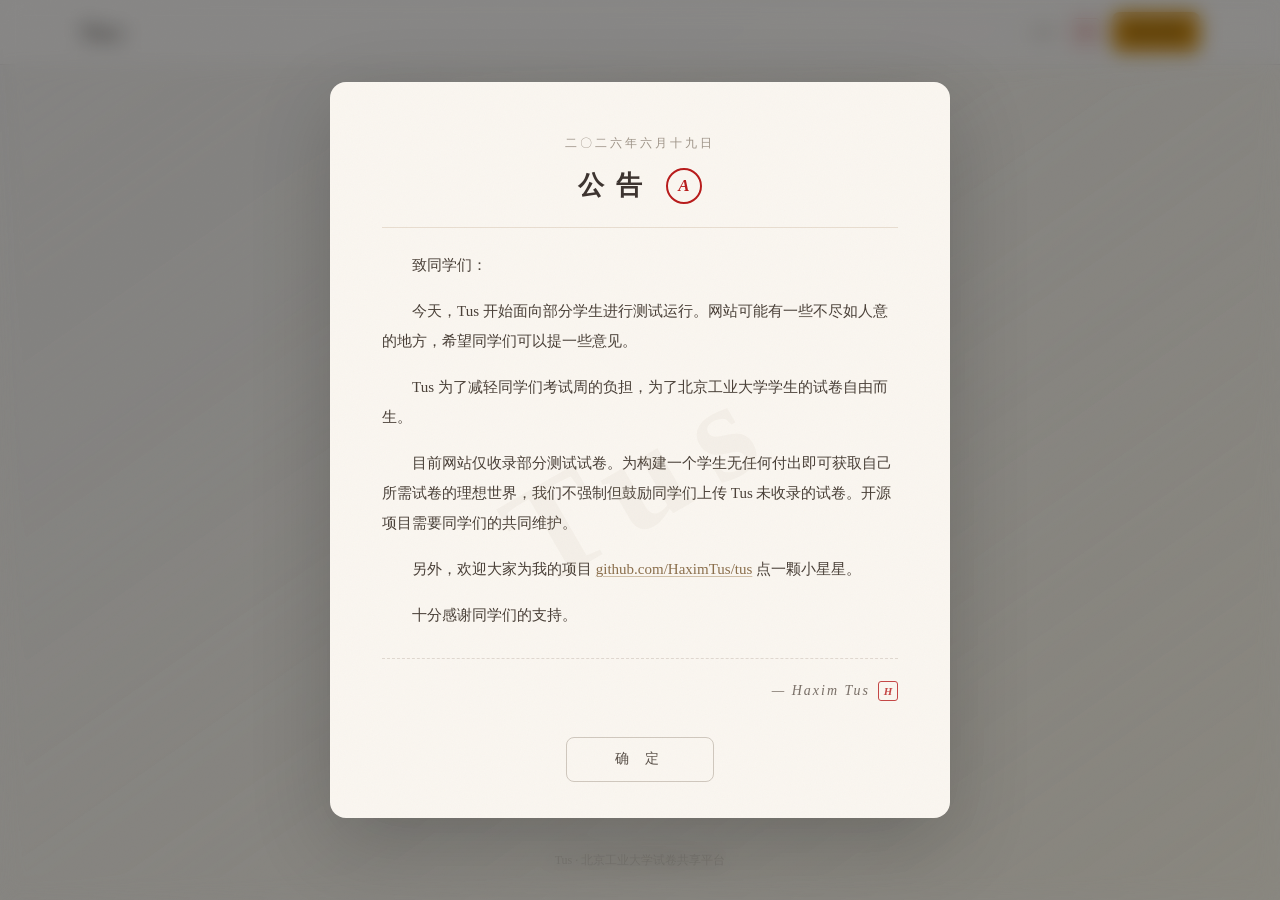
<file: subject-detail.html>
<!DOCTYPE html>
<html lang="zh-CN">
<head>
    <meta charset="UTF-8">
    <meta name="viewport" content="width=device-width, initial-scale=1.0">
    <title>试卷列表 - Tus</title>
    <meta name="description" content="按科目浏览试卷 - Tus 北工大试卷共享平台，北京工业大学历年期中期末试题免费下载。">
    <link rel="icon" href="favicon.svg">
    <script>if(localStorage.getItem('tus_dark')==='1')document.documentElement.classList.add('dark')</script>
    <link rel="stylesheet" href="css/tailwind.css?v=4">
    <link rel="stylesheet" href="css/style.css?v=4">
    <link rel="stylesheet" href="css/announcement.css?v=4">
</head>
<body class="bg-gradient-to-br from-stone-100 to-amber-50/60 dark:from-stone-900 dark:to-stone-800 min-h-screen">
    <!-- 导航栏 -->
    <nav class="bg-white/80 dark:bg-[rgba(28,25,23,0.92)] backdrop-blur-sm border-b border-stone-200 dark:border-stone-700 sticky top-0 z-40">
        <div class="max-w-6xl mx-auto px-4 py-3 flex items-center justify-between">
            <a href="." class="text-2xl font-bold text-stone-800 dark:text-stone-100 tracking-tight">Tus</a>
            <div class="flex items-center gap-3">
                <span class="nav-announcement" id="navAnnouncement">公告</span>
                <button class="dark-toggle" id="darkToggle" aria-label="切换暗色模式">暗</button>
                <a href="submit.html" class="bg-yellow-600 dark:bg-yellow-500 text-stone-900 dark:text-stone-900 px-4 py-2.5 rounded-lg hover:bg-yellow-700 dark:hover:bg-yellow-400 text-sm font-medium transition-colors">提交试卷</a>
            </div>
        </div>
    </nav>

    <main class="max-w-6xl mx-auto px-4 py-10">
        <!-- 科目信息 -->
        <div class="mb-8">
            <a href="." class="text-stone-500 dark:text-stone-400 hover:text-stone-700 dark:hover:text-stone-300 text-sm transition-colors">&larr; 返回所有科目</a>
            <h1 id="subjectTitle" class="text-3xl font-bold text-stone-800 dark:text-stone-100 mt-2">加载中...</h1>
            <p id="subjectTeacher" class="text-stone-400 dark:text-stone-500 mt-1 text-sm"></p>
            <p id="subjectDescription" class="text-stone-500 dark:text-stone-400 mt-2"></p>
        </div>

        <!-- 筛选工具栏 -->
        <div class="flex flex-wrap gap-3 mb-6 items-center">
            <select id="yearFilter" aria-label="按年份筛选" class="px-4 py-2.5 bg-white dark:bg-stone-800 border border-stone-200 dark:border-stone-600 rounded-xl text-sm focus:outline-none focus:ring-2 focus:ring-amber-400/50 focus:border-amber-300 shadow-sm text-stone-600 dark:text-stone-300">
                <option value="">全部年份</option>
            </select>
            <select id="semesterFilter" aria-label="按学期筛选" class="px-4 py-2.5 bg-white dark:bg-stone-800 border border-stone-200 dark:border-stone-600 rounded-xl text-sm focus:outline-none focus:ring-2 focus:ring-amber-400/50 focus:border-amber-300 shadow-sm text-stone-600 dark:text-stone-300">
                <option value="">全部学期</option>
                <option value="上学期期中">上学期期中</option>
                <option value="上学期期末">上学期期末</option>
                <option value="下学期期中">下学期期中</option>
                <option value="下学期期末">下学期期末</option>
            </select>
            <input type="text" id="searchPaper" placeholder="搜索试卷标题..." class="px-4 py-2.5 bg-white dark:bg-stone-800 border border-stone-200 dark:border-stone-600 rounded-xl text-sm flex-1 min-w-[200px] focus:outline-none focus:ring-2 focus:ring-amber-400/50 focus:border-amber-300 shadow-sm text-stone-600 dark:text-stone-300 placeholder:text-stone-400 dark:placeholder:text-stone-500">
        </div>

        <!-- 试卷列表 -->
        <div id="papersContainer" class="grid grid-cols-1 gap-3">
            <!-- 由 JS 动态渲染 -->
        </div>

        <!-- 加载状态 -->
        <div id="loadingState" class="text-center py-20">
            <div class="animate-spin h-8 w-8 border-2 border-stone-400 dark:border-stone-600 border-t-transparent rounded-full mx-auto mb-4"></div>
            <p class="text-stone-400 dark:text-stone-500 text-sm">加载中...</p>
        </div>

        <!-- 空状态 -->
        <div id="emptyState" class="text-center py-20 hidden">
            <div class="text-4xl mb-3 opacity-60">📭</div>
            <p class="text-stone-500 dark:text-stone-400 font-medium">暂无试卷</p>
            <p class="text-stone-400 dark:text-stone-500 text-sm mt-2">去做第一个上传试卷的人吧！</p>
            <a href="submit.html" class="inline-block mt-4 bg-yellow-600 dark:bg-yellow-500 text-stone-900 dark:text-stone-900 px-5 py-2.5 rounded-lg hover:bg-yellow-700 dark:hover:bg-yellow-400 text-sm font-medium transition-colors">去提交新试卷</a>
        </div>

        <!-- 错误状态 -->
        <div id="errorState" class="text-center py-20 hidden">
            <div class="text-5xl mb-4 opacity-60">😵</div>
            <p class="text-red-500 text-lg">加载失败</p>
            <p class="text-stone-400 dark:text-stone-500 mt-2 text-sm" id="errorMessage">请检查网络连接后刷新页面</p>
            <button onclick="location.reload()" class="mt-4 bg-yellow-600 dark:bg-yellow-500 text-stone-900 px-6 py-2.5 rounded-lg hover:bg-yellow-700 dark:hover:bg-yellow-400 transition-colors text-sm">刷新重试</button>
        </div>
    </main>

    <footer class="text-center py-8 text-stone-400 dark:text-stone-500 text-xs">
        <p>Tus · 北京工业大学试卷共享平台</p>
    </footer>

    <script src="js/api-client.js?v=4"></script>
    <script src="js/subject-detail.js?v=4"></script>
    <script src="js/announcement.js?v=4"></script>
    <script src="js/ui.js?v=4"></script>
</body>
</html>
</file>
<file: css/announcement.css>
/* Tus - 公告样式（学者来信 · 朱砂印章） */

/* —— 遮罩层 —— */
.announcement-overlay {
    position: fixed;
    inset: 0;
    z-index: 1000;
    background: rgba(20, 18, 16, 0.5);
    backdrop-filter: blur(10px);
    -webkit-backdrop-filter: blur(10px);
    display: flex;
    align-items: center;
    justify-content: center;
    padding: 24px;
    animation: overlay-fade-in 0.45s ease;
}

@keyframes overlay-fade-in {
    from { opacity: 0; }
    to   { opacity: 1; }
}

/* —— 卡片：信纸 —— */
.announcement-card {
    background: #faf6f0;
    max-width: 620px;
    width: 100%;
    max-height: 82vh;
    overflow-y: auto;
    border-radius: 16px;
    box-shadow:
        0 24px 80px rgba(0, 0, 0, 0.2),
        0 1px 0 rgba(255, 255, 255, 0.06) inset;
    padding: 52px 52px 36px;
    position: relative;
    animation: card-slide-in 0.45s cubic-bezier(0.22, 1, 0.36, 1);
}

@keyframes card-slide-in {
    from { transform: translateY(36px); opacity: 0; }
    to   { transform: translateY(0);    opacity: 1; }
}

/* —— 正文：楷体书信 —— */
.announcement-body {
    position: relative;
    z-index: 1;
    font-family: 'STKaiti', 'KaiTi', 'Noto Serif SC', serif;
}

/* 水印暗纹 */
.announcement-body::before {
    content: 'Tus';
    position: absolute;
    top: 50%;
    left: 50%;
    transform: translate(-50%, -50%) rotate(-30deg);
    font-size: 140px;
    font-weight: 700;
    color: rgba(180, 160, 140, 0.08);
    font-family: 'Noto Serif SC', serif;
    letter-spacing: 24px;
    pointer-events: none;
    z-index: 0;
    user-select: none;
}

/* —— 标题行（日期 + 标题 + 印章同一行） —— */
.announcement-header-row {
    display: flex;
    align-items: center;
    justify-content: center;
    gap: 12px;
    margin-bottom: 22px;
    padding-bottom: 22px;
    border-bottom: 1px solid #e8ddd0;
    position: relative;
    z-index: 1;
}

/* —— 朱砂印章 —— */
.announcement-seal {
    width: 36px;
    height: 36px;
    border: 2px solid #b91c1c;
    border-radius: 50%;
    display: flex;
    align-items: center;
    justify-content: center;
    flex-shrink: 0;
    font-family: Georgia, 'Noto Serif SC', serif;
    font-size: 17px;
    font-weight: 700;
    font-style: italic;
    color: #b91c1c;
    letter-spacing: 0;
    animation: seal-fade-in 0.6s ease 0.3s both;
    position: relative;
    z-index: 1;
}

@keyframes seal-fade-in {
    from { opacity: 0; transform: scale(0.8); }
    to   { opacity: 1; transform: scale(1); }
}

/* —— 日期 —— */
.announcement-date {
    text-align: center;
    font-size: 12px;
    color: #9e9488;
    letter-spacing: 3px;
    margin-bottom: 14px;
    font-family: 'Noto Serif SC', 'SimSun', 'STSong', serif;
    position: relative;
    z-index: 1;
}

/* —— 标题 —— */
.announcement-title {
    font-size: 26px;
    font-weight: 700;
    color: #3d3430;
    letter-spacing: 12px;
    font-family: 'Noto Serif SC', 'SimSun', 'STSong', serif;
}


/* —— 正文 —— */
.announcement-body {
    font-size: 15px;
    line-height: 2;
    color: #4a4038;
    font-family: 'Noto Serif SC', 'SimSun', 'STSong', serif;
    position: relative;
    z-index: 1;
}

.announcement-body p {
    margin-bottom: 16px;
    text-indent: 2em;
}

.announcement-body a {
    color: #8b6f4c;
    text-decoration: underline;
    text-underline-offset: 2px;
    text-decoration-color: #d0c0a8;
    transition: color 0.2s;
}

.announcement-body a:hover {
    color: #6d5538;
}

/* —— 落款 + 方章 —— */
.announcement-signature-wrapper {
    display: flex;
    align-items: center;
    justify-content: flex-end;
    margin-top: 28px;
    padding-top: 18px;
    border-top: 1px dashed #e0d8d0;
    position: relative;
    z-index: 1;
}

.announcement-signature {
    color: #7a7068;
    letter-spacing: 2px;
    font-family: 'Noto Serif SC', 'STKaiti', serif;
    font-style: italic;
    font-size: 14px;
}

/* 个人方章 */
.announcement-stamp {
    display: inline-flex;
    align-items: center;
    justify-content: center;
    width: 20px;
    height: 20px;
    border: 1.5px solid #b91c1c;
    border-radius: 3px;
    margin-left: 8px;
    flex-shrink: 0;
    opacity: 0.8;
    font-size: 11px;
    font-weight: 700;
    color: #b91c1c;
    font-family: Georgia, 'Noto Serif SC', serif;
    font-style: italic;
    line-height: 1;
}

/* —— 按钮区 —— */
.announcement-footer {
    text-align: center;
    margin-top: 32px;
    position: relative;
    z-index: 1;
}

.announcement-btn {
    display: inline-block;
    padding: 10px 48px;
    background: transparent;
    color: #5a5048;
    border: 1px solid #d0c8be;
    border-radius: 8px;
    font-size: 14px;
    letter-spacing: 6px;
    cursor: pointer;
    transition: all 0.25s ease;
    font-family: 'Noto Serif SC', 'SimSun', serif;
    line-height: 1.6;
}

.announcement-btn:hover {
    background: #3d3430;
    color: #f0ece6;
    border-color: #3d3430;
    transform: translateY(-1px);
    box-shadow: 0 4px 16px rgba(61, 52, 48, 0.15);
}

.announcement-btn:active {
    transform: translateY(0);
}

/* —— 导航栏公告入口 —— */
.nav-announcement {
    font-size: 12px;
    color: #7a7068;
    cursor: pointer;
    transition: color 0.2s ease;
    text-decoration: none;
    letter-spacing: 1px;
    display: inline-flex;
    align-items: center;
    gap: 3px;
    user-select: none;
    padding: 6px 4px;
    -webkit-tap-highlight-color: transparent;
}

.nav-announcement:hover {
    color: #3d3430;
}

.nav-announcement:active {
    color: #3d3430;
}

/* —— 卡片滚动条 —— */
.announcement-card::-webkit-scrollbar { width: 4px; }
.announcement-card::-webkit-scrollbar-track { background: transparent; }
.announcement-card::-webkit-scrollbar-thumb { background: #d0c8be; border-radius: 2px; }

/* ========== 暗色模式 ========== */
html.dark .announcement-overlay {
    background: rgba(10, 8, 6, 0.65);
}
html.dark .announcement-card {
    background: #2d2824;
    box-shadow: 0 24px 80px rgba(0, 0, 0, 0.4), 0 1px 0 rgba(255, 255, 255, 0.03) inset;
}
html.dark .announcement-body::before {
    color: rgba(255, 255, 255, 0.03);
}
html.dark .announcement-seal {
    border-color: #dc2626;
    color: #dc2626;
}
html.dark .announcement-title {
    color: #ece6de;
}
html.dark .announcement-header-row {
    border-bottom-color: #3d3630;
}
html.dark .announcement-body {
    color: #d6cec4;
}
html.dark .announcement-body a {
    color: #a08060;
}
html.dark .announcement-body a:hover {
    color: #c0a080;
}
html.dark .announcement-signature-wrapper {
    border-top-color: #3d3630;
}
html.dark .announcement-signature {
    color: #8a7e72;
}
html.dark .announcement-stamp {
    border-color: #dc2626;
    color: #dc2626;
}
html.dark .announcement-btn {
    color: #a69a8e;
    border-color: #4a4038;
}
html.dark .announcement-btn:hover {
    background: #ece6de;
    color: #1c1917;
    border-color: #ece6de;
}

/* ========== 平板 / 手机 ========== */
@media (max-width: 640px) {
    .announcement-overlay { padding: 12px; }

    .announcement-card {
        padding: 36px 24px 28px;
        border-radius: 14px;
        max-height: 86vh;
    }

    .announcement-seal {
        width: 28px;
        height: 28px;
        font-size: 12px;
        border-width: 1.5px;
    }

    .announcement-header-row {
        gap: 8px;
    }

    .announcement-title {
        font-size: 20px;
        letter-spacing: 6px;
    }

    .announcement-body {
        font-size: 14px;
        line-height: 1.9;
    }
    .announcement-body::before {
        font-size: 80px;
        letter-spacing: 12px;
    }

    .announcement-body p {
        text-indent: 2em;
    }

    .announcement-btn {
        padding: 10px 36px;
        letter-spacing: 4px;
        width: 100%;
    }

    .announcement-stamp {
        width: 16px;
        height: 16px;
        font-size: 9px;
    }
}
</file>
<file: css/style.css>
/* Tus - 北京工业大学试卷共享平台 */
/* 基础样式 - Tailwind 覆盖 */

/* 基础 reset — Tailwind v4 的 @layer base 已处理 margin/padding，此处只保留 box-sizing */
* {
    box-sizing: border-box;
}

body {
    font-family: 'Noto Serif SC', 'SimSun', 'STSong', serif;
}

/* ===== 暗色模式变量 ===== */
html.dark {
    --bg-body: #141210;
    --bg-gradient: #1f1b18;
    --bg-card: #2d2824;
    --bg-card-hover: #35302a;
    --bg-nav: rgba(20, 18, 16, 0.94);
    --border-light: #3d3630;
    --text-primary: #ece6de;
    --text-secondary: #a69a8e;
    --text-muted: #8a7e72;
    --accent: #f59e0b;
    --accent-hover: #d97706;
    --card-shadow: 0 4px 20px rgba(0, 0, 0, 0.35);
    --card-border: rgba(255, 255, 255, 0.04);
}

/* 暗色背景渐变 */
html.dark body {
    background: linear-gradient(135deg, var(--bg-body), var(--bg-gradient));
}

/* 暗色纸张纹理 — 反色 */
html.dark body::after {
    opacity: 0.025;
    mix-blend-mode: screen;
}

/* 暗色模式切换按钮 — 印章风格 */
.dark-toggle {
    width: 28px;
    height: 28px;
    border: 1.5px solid #b91c1c;
    border-radius: 4px;
    background: transparent;
    cursor: pointer;
    font-size: 12px;
    font-weight: 700;
    font-family: 'Noto Serif SC', 'SimSun', serif;
    color: #b91c1c;
    padding: 0;
    transition: all 0.2s ease;
    touch-action: manipulation;
    display: inline-flex;
    align-items: center;
    justify-content: center;
    line-height: 1;
}
@media (hover: hover) {
    .dark-toggle:hover {
        background: rgba(185, 28, 28, 0.06);
        transform: translateY(-1px);
    }
}
html.dark .dark-toggle {
    border-color: #dc2626;
    color: #dc2626;
}
@media (hover: hover) {
    html.dark .dark-toggle:hover {
        background: rgba(220, 38, 38, 0.1);
    }
}

/* ===== 回到顶部按钮 ===== */
.back-to-top {
    position: fixed;
    bottom: 24px;
    right: 24px;
    z-index: 800;
    width: 42px;
    height: 42px;
    border-radius: 50%;
    background: #44403c;
    color: #f5f0ea;
    border: none;
    cursor: pointer;
    display: flex;
    align-items: center;
    justify-content: center;
    font-size: 18px;
    transition: all 0.25s ease;
    box-shadow: 0 4px 16px rgba(0, 0, 0, 0.12);
    opacity: 0;
    pointer-events: none;
    transform: translateY(12px);
}
.back-to-top.visible {
    opacity: 1;
    pointer-events: auto;
    transform: translateY(0);
}
.back-to-top:hover {
    background: #5a5048;
    transform: translateY(-2px);
    box-shadow: 0 6px 20px rgba(0, 0, 0, 0.16);
}
.back-to-top:active {
    background: #33302c;
    transform: translateY(0);
}

@media (max-width: 640px) {
    .back-to-top {
        bottom: 16px;
        right: 16px;
        width: 38px;
        height: 38px;
        font-size: 16px;
    }
}

/* 试卷卡片 */
.paper-card {
    transition: all 0.25s ease;
    cursor: pointer;
    touch-action: manipulation;
}
.paper-card:active {
    background-color: #ede5dc;
}
@media (hover: hover) {
    .paper-card:hover {
        background-color: #f5f0ea;
        border-color: #d6cec4;
        box-shadow: 0 4px 16px rgba(0, 0, 0, 0.06);
    }
}

/* 暗色模式卡片交互 */
html.dark .paper-card:active {
    background-color: #3d3630;
}
@media (hover: hover) {
    html.dark .paper-card:hover {
        background-color: var(--bg-card-hover);
        border-color: rgba(255, 255, 255, 0.08);
        box-shadow: 0 4px 20px rgba(0, 0, 0, 0.3);
    }
}
html.dark .subject-card:hover {
    background-color: var(--bg-card-hover);
    border-color: rgba(255, 255, 255, 0.08) !important;
}

/* 暗色选择框箭头 — 自定义替换浏览器默认箭头 */
html.dark select {
    appearance: none;
    -webkit-appearance: none;
    background-image: url("data:image/svg+xml,%3Csvg xmlns='http://www.w3.org/2000/svg' width='12' height='12' viewBox='0 0 12 12'%3E%3Cpath fill='%23a69a8e' d='M6 8L1 3h10z'/%3E%3C/svg%3E");
    background-repeat: no-repeat;
    background-position: right 12px center;
    background-size: 12px;
    padding-right: 36px;
}

/* 暗色 Hero 标签 */
html.dark .hero-label {
    background: rgba(255, 255, 255, 0.06);
    color: #a69a8e;
}
html.dark .hero-label::before,
html.dark .hero-label::after {
    background: #eab308;
}

/* Hero 标签 */
.hero-label {
    display: inline-flex;
    align-items: center;
    gap: 8px;
    padding: 3px 14px;
    background: rgba(68, 64, 60, 0.06);
    border-radius: 999px;
    font-size: 12px;
    color: #78716c;
    letter-spacing: 1px;
    margin-bottom: 16px;
}
.hero-label::before,
.hero-label::after {
    content: '';
    width: 6px;
    height: 6px;
    border-radius: 50%;
    background: #ca8a04;
    display: inline-block;
}

/* 纸张纹理背景 */
body::after {
    content: '';
    position: fixed;
    inset: 0;
    z-index: 9999;
    pointer-events: none;
    opacity: 0.035;
    mix-blend-mode: multiply;
    background-image: url("data:image/svg+xml,%3Csvg viewBox='0 0 256 256' xmlns='http://www.w3.org/2000/svg'%3E%3Cfilter id='n'%3E%3CfeTurbulence type='fractalNoise' baseFrequency='0.85' numOctaves='4' stitchTiles='stitch'/%3E%3C/filter%3E%3Crect width='100%25' height='100%25' filter='url(%23n)'/%3E%3C/svg%3E");
    background-repeat: repeat;
    background-size: 256px 256px;
}

/* 主标题 — 更精致的排版 */
.site-title {
    font-size: 2.25rem;
    font-weight: 700;
    color: #44403c;
    letter-spacing: 4px;
    line-height: 1.3;
}
html.dark .site-title {
    color: #ece6de;
}
@media (max-width: 640px) {
    .site-title { font-size: 1.75rem; letter-spacing: 2px; }
}

/* 导航品牌字标 */
nav .text-2xl.font-bold {
    letter-spacing: 3px;
    position: relative;
}
nav .text-2xl.font-bold::after {
    content: '';
    position: absolute;
    right: -6px;
    top: 50%;
    width: 1px;
    height: 18px;
    background: #d6cec4;
    transform: translateY(-50%);
}

/* 科目卡片入场动画 */
.subject-card {
    position: relative;
    opacity: 0;
    transform: translateY(16px);
    transition: opacity 0.5s ease, transform 0.5s ease, box-shadow 0.25s ease;
}
.subject-card.card-visible {
    opacity: 1;
    transform: translateY(0);
}
.subject-card:hover {
    transform: translateY(-3px);
    box-shadow: 0 12px 30px rgba(0, 0, 0, 0.06);
}

/* 科目年级标记 — 右上角绝对定位 */
.subj-grade {
    position: absolute;
    top: 0;
    right: 0;
    z-index: 1;
    border-top-left-radius: 0 !important;
    border-top-right-radius: 8px !important;
    border-bottom-left-radius: 8px !important;
    border-bottom-right-radius: 0 !important;
}

/* 科目标题溢出裁切 + 跑马灯 */
.subject-card h2 {
    overflow: hidden;
    white-space: nowrap;
    -webkit-mask-image: linear-gradient(to right, black 92%, transparent 100%);
    mask-image: linear-gradient(to right, black 92%, transparent 100%);
}
.subject-card h2 .marquee-inner {
    display: inline-block;
    white-space: nowrap;
}

/* 试卷标题自适应淡出截断（百分比相对卡片宽度自动适配） */
.paper-card h2 {
    overflow: hidden;
    white-space: nowrap;
    -webkit-mask-image: linear-gradient(to right, black 92%, transparent 100%);
    mask-image: linear-gradient(to right, black 92%, transparent 100%);
}

/* 跑马灯内层 — 由 Web Animations API 驱动 translateX，GPU 加速 60fps */
.paper-card h2 .marquee-inner {
    display: inline-block;
    white-space: nowrap;
}

/* 表单验证错误高亮 */
.submit-error {
    border-color: #ef4444 !important;
    box-shadow: 0 0 0 2px rgba(239, 68, 68, 0.15) !important;
}
html.dark .submit-error {
    border-color: #f87171 !important;
    box-shadow: 0 0 0 2px rgba(248, 113, 113, 0.15) !important;
}

/* 拖拽上传区高亮 */
.drop-zone-active {
    border-color: #d97706 !important;
    background-color: #fffbeb !important;
}

/* 滚动条美化 */
::-webkit-scrollbar {
    width: 6px;
}
::-webkit-scrollbar-track {
    background: transparent;
}
::-webkit-scrollbar-thumb {
    background: #cbd5e1;
    border-radius: 3px;
}
::-webkit-scrollbar-thumb:hover {
    background: #94a3b8;
}

/* 加载骨架屏 */
.skeleton {
    background: linear-gradient(90deg, #f0f0f0 25%, #e0e0e0 50%, #f0f0f0 75%);
    background-size: 200% 100%;
    animation: shimmer 1.5s infinite;
    border-radius: 8px;
}
@keyframes shimmer {
    0% { background-position: 200% 0; }
    100% { background-position: -200% 0; }
}

/* 响应式字体 */
@media (max-width: 640px) {
    .text-3xl { font-size: 1.5rem; }
    .text-2xl { font-size: 1.25rem; }
}

/* 页脚置底 */
body {
    display: flex;
    flex-direction: column;
}
main {
    flex: 1;
}

/* ===== 试卷详情弹窗 ===== */
.paper-detail-overlay {
    position: fixed;
    inset: 0;
    z-index: 900;
    background: rgba(30, 26, 22, 0.4);
    backdrop-filter: blur(6px);
    -webkit-backdrop-filter: blur(6px);
    display: flex;
    align-items: center;
    justify-content: center;
    padding: 20px;
    animation: overlay-fade-in 0.3s ease;
}

@keyframes overlay-fade-in {
    from { opacity: 0; }
    to { opacity: 1; }
}

.paper-detail-card {
    background: #fcfaf7;
    max-width: 460px;
    width: 100%;
    border-radius: 16px;
    box-shadow: 0 20px 60px rgba(0, 0, 0, 0.15);
    animation: card-in 0.3s cubic-bezier(0.22, 1, 0.36, 1);
    overflow: hidden;
}

@keyframes card-in {
    from { transform: translateY(24px); opacity: 0; }
    to { transform: translateY(0); opacity: 1; }
}

.detail-header {
    text-align: center;
    padding: 20px 24px 14px;
    font-size: 17px;
    font-weight: 600;
    color: #3d3430;
    letter-spacing: 4px;
    border-bottom: 1px solid #ece6de;
    font-family: 'Noto Serif SC', 'SimSun', 'STSong', serif;
}

.detail-body {
    padding: 18px 24px;
}

.detail-row {
    display: flex;
    justify-content: space-between;
    align-items: flex-start;
    padding: 7px 0;
    font-size: 14px;
    line-height: 1.6;
    border-bottom: 1px dashed #f0eae2;
    font-family: 'Noto Serif SC', 'SimSun', 'STSong', serif;
}
.detail-row:last-of-type {
    border-bottom: none;
}

.detail-label {
    color: #9e9488;
    white-space: nowrap;
    margin-right: 12px;
    flex-shrink: 0;
}

.detail-value {
    color: #4a4038;
    text-align: right;
    word-break: break-all;
}

.detail-footer {
    display: flex;
    gap: 8px;
    padding: 14px 24px 20px;
}
.detail-footer-triple {
    flex-wrap: wrap;
}

.detail-preview-btn,
.detail-download-btn,
.detail-close-btn {
    text-align: center;
    padding: 9px 12px;
    border-radius: 8px;
    font-size: 13px;
    letter-spacing: 1px;
    cursor: pointer;
    transition: all 0.2s ease;
    font-family: 'Noto Serif SC', 'SimSun', 'STSong', serif;
    text-decoration: none;
    border: none;
    flex: 1 1 80px;
    min-width: 0;
}

.detail-preview-btn {
    background: #f0ece6;
    color: #3d3430;
    border: 1px solid #d0c8be;
}
.detail-preview-btn:hover {
    background: #e4dcd2;
}

.detail-download-btn {
    background: #ca8a04;
    color: #292524;
}
.detail-download-btn:hover {
    background: #a16207;
    color: #1c1917;
}

.detail-close-btn {
    background: #ece6de;
    color: #5a5048;
}
.detail-close-btn:hover {
    background: #e0d8ce;
}

@media (max-width: 480px) {
    .paper-detail-card { max-width: 100%; }
    .detail-body { padding: 14px 18px; }
    .detail-footer { padding: 12px 18px 18px; }
    .detail-header { padding: 16px 18px 12px; font-size: 15px; }
}

/* ===== 弹窗内嵌预览 ===== */
.preview-container {
    display: flex;
    flex-direction: column;
    height: 420px;
    max-height: 50vh;
    border-bottom: 1px solid #ece6de;
    overflow-y: auto;
}

.preview-loading {
    display: flex;
    flex-direction: column;
    align-items: center;
    justify-content: center;
    gap: 14px;
    padding: 48px 20px;
    color: #9e9488;
    font-size: 14px;
    font-family: 'Noto Serif SC', 'SimSun', 'STSong', serif;
}

.preview-loading .spinner {
    width: 28px;
    height: 28px;
    border: 2.5px solid #e4dcd2;
    border-top-color: #ca8a04;
    border-radius: 50%;
    animation: preview-spin 0.8s linear infinite;
}

@keyframes preview-spin {
    to { transform: rotate(360deg); }
}

.preview-iframe,
.word-container,
.pdf-container {
    width: 100%;
    flex: 1;
    border: none;
    background: #525252;
    min-height: 0;
}
.word-container {
    background: #525252;
    min-height: 0;
    overflow-y: auto;
    height: 100%;
    padding: 0 8px;
}
.word-container .docx-preview {
    background: #fff;
    box-shadow: 0 2px 8px rgba(0,0,0,0.15);
    border-radius: 2px;
    overflow-x: hidden;
    word-wrap: break-word;
    padding: 18px 20px !important;
    margin: 0 !important;
    width: auto !important;   /* JS 会设置精确宽度 */
}
.word-container .docx-preview > * {
    max-width: 100% !important;
    box-sizing: border-box;
}
.word-container .docx-preview table {
    max-width: 100% !important;
    word-break: break-word;
}
.word-container .docx-preview img {
    max-width: 100% !important;
    height: auto !important;
}

.pdf-container {
    background: #525252;
    display: flex;
    flex-direction: column;
    align-items: center;
    gap: 8px;
    overflow-y: auto;
}
.pdf-container .pdf-page {
    max-width: 100%;
    height: auto;
    box-shadow: 0 2px 8px rgba(0,0,0,0.15);
    border-radius: 2px;
}
html.dark .pdf-container {
    background: #333;
}

/* 预览模式：卡片放大，全屏适配 */
.paper-detail-card.preview-mode {
    max-width: 800px;
    height: 88vh;
    max-height: 88vh;
    display: flex;
    flex-direction: column;
}

.paper-detail-card.preview-mode .detail-header {
    flex-shrink: 0;
}

.paper-detail-card.preview-mode .preview-container {
    flex: 1;
    min-height: 0;
    height: auto;
    max-height: none;
}

.paper-detail-card.preview-mode .detail-footer {
    flex-shrink: 0;
}

/* 返回详情按钮（同预览按钮样式） */
.detail-back-btn {
    text-align: center;
    padding: 9px 12px;
    border-radius: 8px;
    font-size: 13px;
    letter-spacing: 1px;
    cursor: pointer;
    transition: all 0.2s ease;
    font-family: 'Noto Serif SC', 'SimSun', 'STSong', serif;
    text-decoration: none;
    border: 1px solid #d0c8be;
    flex: 1 1 80px;
    min-width: 0;
    background: #f0ece6;
    color: #3d3430;
}
.detail-back-btn:hover {
    background: #e4dcd2;
}

@media (max-width: 480px) {
    .paper-detail-card.preview-mode {
        max-width: 100%;
        width: 100%;
        height: 100dvh;
        max-height: 100dvh;
        border-radius: 0;
    }
    .paper-detail-card.preview-mode .preview-container,
    .paper-detail-card.preview-mode .preview-container .pdf-container,
    .paper-detail-card.preview-mode .preview-container .word-container {
        max-height: none;
        height: auto;
        flex: 1;
        min-height: 0;
    }
    .preview-container {
        max-height: 40vh;
    }
    .paper-detail-overlay {
        padding: 0;
    }
    .paper-detail-card.preview-mode .detail-header {
        padding: 14px 16px 10px;
        font-size: 14px;
    }
    .paper-detail-card.preview-mode .detail-footer {
        padding: 10px 12px 14px;
    }
}

html.dark .preview-container {
    border-bottom-color: #3d3630;
}
html.dark .preview-loading {
    color: #8a7e72;
}
html.dark .preview-loading .spinner {
    border-color: #3d3630;
    border-top-color: #eab308;
}
html.dark .preview-iframe {
    background: #333;
}
html.dark .word-container {
    background: #333;
}
html.dark .word-container .docx-preview {
    background: #fff;
    color: #1c1917;
}
html.dark .word-container .docx-preview {
    background: #fff;
    color: #1c1917;  /* 深色文字保持可读 */
}
html.dark .detail-back-btn {
    background: #3d3630;
    color: #d6cec4;
    border-color: #4a4038;
}
html.dark .detail-back-btn:hover {
    background: #4a4038;
}

/* ===== 暗色模式弹窗 ===== */
html.dark .paper-detail-overlay {
    background: rgba(10, 8, 6, 0.6);
}
html.dark .paper-detail-card {
    background: #2d2824;
    box-shadow: 0 20px 60px rgba(0, 0, 0, 0.4);
}
html.dark .detail-header {
    color: #ece6de;
    border-bottom-color: #3d3630;
}
html.dark .detail-row {
    border-bottom-color: rgba(255, 255, 255, 0.05);
}
html.dark .detail-label {
    color: #8a7e72;
}
html.dark .detail-value {
    color: #d6cec4;
}
html.dark .detail-preview-btn {
    background: #3d3630;
    color: #d6cec4;
    border-color: #4a4038;
}
html.dark .detail-preview-btn:hover {
    background: #4a4038;
}
html.dark .detail-download-btn {
    background: #eab308;
    color: #292524;
}
html.dark .detail-download-btn:hover {
    background: #facc15;
    color: #1c1917;
}
html.dark .detail-close-btn {
    background: #3d3630;
    color: #a69a8e;
}
html.dark .detail-close-btn:hover {
    background: #4a4038;
    color: #ece6de;
}
</file>
